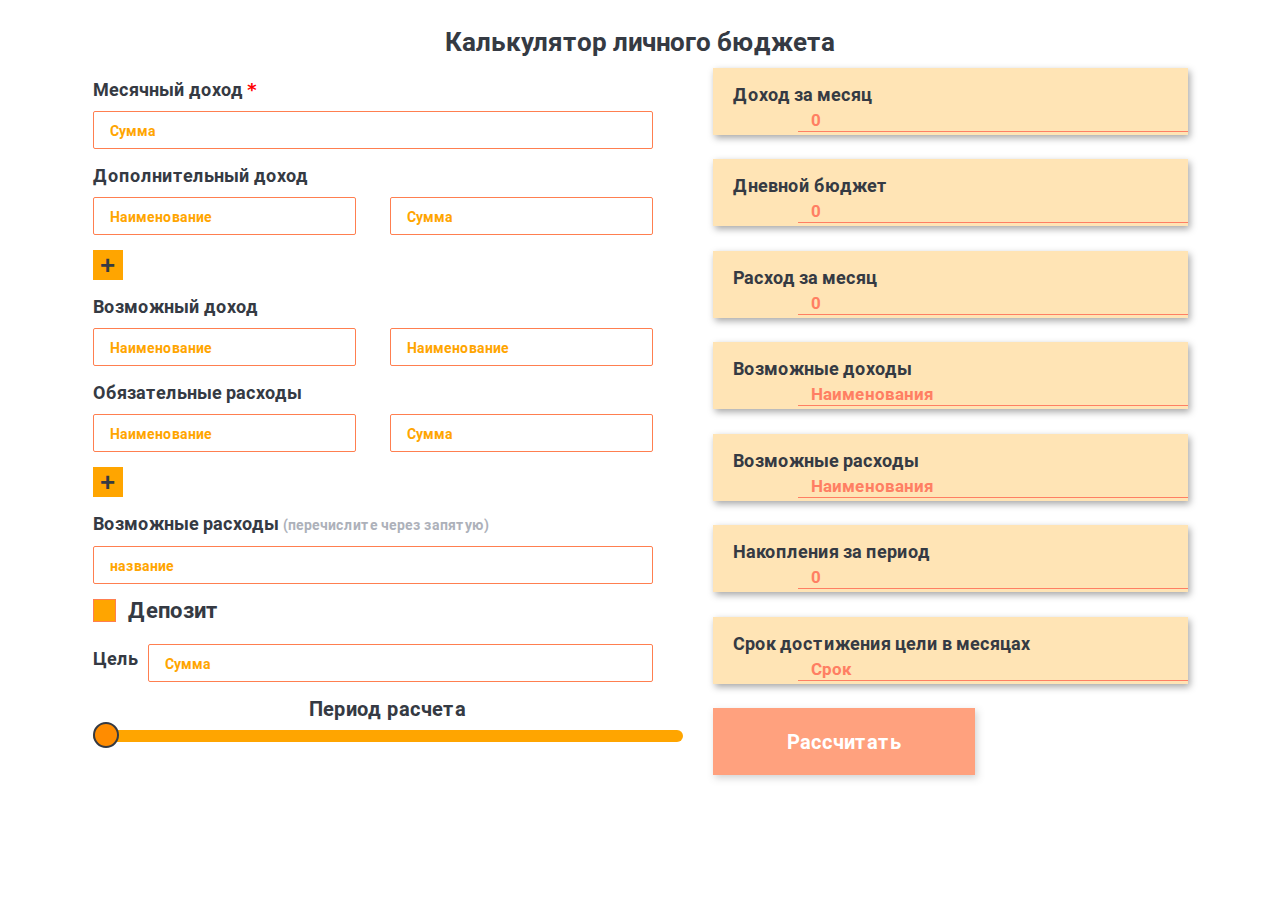
<file: index.html>
<!doctype html>
<html lang="ru">
<head>
    <meta charset="UTF-8">
    <meta name="viewport"
          content="width=device-width, user-scalable=no, initial-scale=1.0, maximum-scale=1.0, minimum-scale=1.0">
    <meta http-equiv="X-UA-Compatible" content="ie=edge">
    <!-- <link rel="preload" href="./font/Roboto-Bold.woff2" as="font" type="font/woff2" crossorigin> -->
    <!-- <link rel="stylesheet" href="./css/style.min.css"> -->
    <link rel="stylesheet" href="./css/style.css">
    <link rel="shortcut icon" href="img/favicon.ico" type="image/x-icon">
    <title>GLO JS17 Lesson 16 Budget calculator</title>
</head>
<body>
<h1>Калькулятор личного бюджета</h1>
<section class="main">

    <div class="calc">

        <div class="data">
            <div class="salary">
                <div class="salary-title title">Месячный доход <span class="red">*</span></div>
                <input type="text" class="salary-amount" placeholder="Сумма">
            </div>

            <div class="income">
                <div class="income-title title">Дополнительный доход</div>
                <div class="income-items">
                    <input type="text" class="income-title" placeholder="Наименование">
                    <input type="text" class="income-amount" placeholder="Сумма">
                </div>

                <button class="btn_plus income_add">+</button>
            </div>

            <div class="additional_income">
                <div class="additional_income-title title">Возможный доход</div>
                <input type="text" class="additional_income-item" placeholder="Наименование">
                <input type="text" class="additional_income-item" placeholder="Наименование">
            </div>

            <div class="expenses">
                <div class="expenses-title title">Обязательные расходы</div>
                <div class="expenses-items">
                    <input type="text" class="expenses-title" placeholder="Наименование">
                    <input type="text" class="expenses-amount" placeholder="Сумма">
                </div>

                <button class="btn_plus expenses_add">+</button>
            </div>
            <div class="additional_expenses">
                <div class="additional_expenses-title title">Возможные расходы <span class="grey">(перечислите через запятую)</span></div>
                <input type="text" class="additional_expenses-item" placeholder="название">

            </div>

            <div class="deposit">

                <label class="deposit-label title">Депозит
                    <input id="deposit-check" type="checkbox"><!--! depositCheck -->
                    <span class="deposit-checkmark"></span>
                </label>

                <select class="deposit-bank"><!--! selectDepositBank -->
                    <option value="">Процент</option>
                    <option value="4">Сбербанк</option>
                    <option value="5">Газпромбанк</option>
                    <option value="6">Тинькофф</option>
                    <option value="7">МТС Банк</option>
                    <option value="8">АбсолютБанк</option>
                    <option value="other">Другой</option>
                </select>

                <div class="deposit-calc">
                    <input type="text" class="deposit-amount" placeholder="Сумма">
                    <input type="text" class="deposit-percent" placeholder="Процент"><!-- depositPercent -->
                </div>
            </div>

            <div class="target">
                <span class="target-title title">Цель</span>
                <input type="text" class="target-amount" placeholder="Сумма">
            </div>

            <div class="period">
                <div class="title period-title">Период расчета</div>
                <input class="period-select" type="range" step="1" min="1" max="12" value="1">
                <div class="title period-amount">&nbsp;</div>
            </div>

        </div>

        <div class="result">
            <div class="result-budget_month">
                <span class="title">Доход за месяц</span>
                <input type="text" class="result-total budget_month-value" placeholder="0" disabled>
            </div>
            <div class="result-budget_day">
                <span class="title">Дневной бюджет</span>
                <input type="text" class="result-total budget_day-value" placeholder="0">
            </div>

            <div class="result-expenses_month">
                <span class="title">Расход за месяц</span>
                <input type="text" class="result-total expenses_month-value" placeholder="0" disabled>
            </div>
            <div class="result-additional_income">
                <span class="title">Возможные доходы</span>
                <input type="text" class="result-total additional_income-value" placeholder="Наименования" disabled>
            </div>
            <div class="result-additional_expenses">
                <span class="title">Возможные расходы</span>
                <input type="text" class="result-total additional_expenses-value" placeholder="Наименования" disabled>
            </div>

            <div class="result-income_period">
                <span class="title">Накопления за период</span>
                <input type="text" class="result-total income_period-value" placeholder="0" disabled>
            </div>
            <div class="result-target_month">
                <span class="title">Срок достижения цели в месяцах</span>
                <input type="text" class="result-total target_month-value" placeholder="Срок" disabled>
            </div>
            <div class="control">
                <button id="start" title="Введите поле Сумма месячный доход">Рассчитать</button>
                <button id="cancel">Сбросить</button>
            </div>
        </div>


    </div>


</section>
<!--<script src="./script/oop.js"></script>-->
<script src="index.js" defer></script>
</body>
</html>
</file>
<file: css/style.css>
@font-face {
	font-family: Roboto;
	src: url(../font/Roboto-Bold.woff2) format("woff2"),url(../font/Roboto-Bold.woff) format("woff");
}

body {
	font-family: Roboto,sans-serif;
	color: #777;
	padding-top: 30px;
}

* {
	-webkit-box-sizing: border-box;
	box-sizing: border-box;
	margin: 0;
	padding: 0;
	outline: 0;
}

a,
a:active,
a:focus,
a:hover,
a:visited {
	text-decoration: none;
}

.calc {
	display: -webkit-box;
	display: -ms-flexbox;
	display: flex;
	-ms-flex-wrap: wrap;
	flex-wrap: wrap;
	max-width: 90%;
	margin: auto;
	-webkit-box-pack: center;
	-ms-flex-pack: center;
	justify-content: center;
}

h1 {
	color: #353a43;
	font-size: 26px;
	font-weight: 700;
	line-height: 24px;
	text-align: center;
	margin-bottom: 9px;
}

.title {
	color: #353a43;
	font-size: 18px;
	font-weight: 700;
	line-height: 24px;
	margin-top: 15px;
}
.title.period-amount {
    margin: -4px 0 24px;
}

.title span {
	font-size: 14px;
	/* color: #adb1ba; */
}
span.red {
	/* this is star */
    color: red;
    font-size: 18px;
    font-weight: bold;
    font-family: monospace;
}
span.grey {
	/* color: grey; */
	color: #adb1ba;
}

.data>div {
	padding-right: 30px;
}

.data input[type=text] {
	height: 20px;
	padding: 18px 16px;
	/* border: 1px solid #ff7f63; */
	border: 1px solid coral;
	/* border: 1px solid orange; */
	border-radius: 2px;
	margin: 9px 30px 0 0;
	width: 263px;

	font-size: 16px;
    font-weight: bold;
    font-family: 'Roboto', sans-serif;
}

.data input[type=text]:disabled {
	border: 1px solid #808080;
}

.data input[type=text]::-webkit-input-placeholder {
	color: orange;
	font-size: 14px;
	font-weight: 700;
	line-height: 24px;
}

.data input[type=text]:-moz-placeholder {
	color: #ff7f63;
	font-size: 14px;
	font-weight: 700;
	line-height: 24px;
}

.data input[type=text]::-moz-placeholder {
	color: #ff7f63;
	font-size: 14px;
	font-weight: 700;
	line-height: 24px;
}

.data input[type=text]:-ms-input-placeholder {
	color: #ff7f63;
	font-size: 14px;
	font-weight: 700;
	line-height: 24px;
}

/* button.btn_plus.income_add */
.data .btn_plus {
	width: 30px;
	height: 30px;
	text-align: center;
	line-height: 30px;
	background-color: orange;
	color: #353a43;
	outline: 0;
	border: none;
	font-size: 26px;
	font-weight: 700;
	/* cursor: pointer; */
	margin-top: 15px;
}

/* button.btn_plus.income_add:hover */
.data .btn_plus:hover {
	-webkit-box-shadow: 2px 3px 7px rgba(0,0,0,.35);
	box-shadow: 2px 3px 7px rgba(0,0,0,.35);
}
/* button.btn_plus.income_add:focus */
.data .btn_plus:focus {
	box-shadow: inset 1px 1px 7px rgba(0,0,0,.35);
}

.data .additional_expenses-item,.data .salary-amount {
	width: calc(100% - 30px)!important;
}

.data .deposit-label {
	display: block;
	position: relative;
	padding-left: 35px;
	margin-bottom: 12px;
	/* cursor: pointer; */
	font-size: 22px;
	-webkit-user-select: none;
	-moz-user-select: none;
	-ms-user-select: none;
	user-select: none;
}

.data .deposit-label input {
	position: absolute;
	opacity: 0;
	/* cursor: pointer; */
	height: 0;
	width: 0;
}

.data .deposit-label .deposit-checkmark {
	position: absolute;
	top: 0;
	left: 0;
	height: 23px;
	width: 23px;
	/* cursor: url(../img/linkhand.cur), pointer; */
    background-color: orange;
	border: 1px solid coral;
}

.data .deposit-label .deposit-checkmark:after {
	content: "";
	position: absolute;
	display: none;
    left: 8px;
    top: 3px;
	width: 5px;
	height: 10px;
	border: solid #353a43;
	border-width: 0 3px 3px 0;
	-webkit-transform: rotate(45deg);
	transform: rotate(45deg);
}

.data .deposit-label:hover input~.deposit-checkmark {
	/* background-color: #ff7f63; */
	-webkit-box-shadow: 2px 3px 7px rgba(0,0,0,.35);
	box-shadow: 2px 3px 7px rgba(0,0,0,.35);
}

.data .deposit-label input:checked~.deposit-checkmark {
	display: block;
	background-color: darkorange;
}
.data .deposit-label input:checked~.deposit-checkmark:after {
	display: block;
}

.data .deposit-bank {
	display: none;
	font-family: Roboto,sans-serif;
	font-size: 14px;
	font-variant: small-caps;
	font-weight: 700;
	color: #444;
	line-height: 1.3;
	padding: .6em 1.4em .5em .8em;
	width: 263px;
	max-width: 100%;
	-webkit-box-sizing: border-box;
	box-sizing: border-box;
	margin: 0;
	-webkit-box-shadow: 2px 3px 7px rgba(0,0,0,.35);
	box-shadow: 2px 3px 7px rgba(0,0,0,.35);
	border: 1px solid #ff7f63;
	background-color: #ff7f63;
	cursor: pointer;
	-moz-appearance: none;
	-webkit-appearance: none;
	appearance: none;
	background-image: url(../img/arrow.svg);
	background-repeat: no-repeat,repeat;
	background-position: right .7em top 50%,0 0;
	background-size: 20px auto,100%;
}

.data .deposit-bank::-ms-expand {
	display: none;
}

.data .deposit-bank:hover {
	border-color: #888;
}

.data .deposit-bank:focus {
	border-color: #aaa;
	color: #222;
	outline: 0;
}

.data .deposit-bank option {
	font-weight: 400;
}

.data .deposit-amount,.data .deposit-percent {
	display: none;
}

.data .target {
	display: -webkit-box;
	display: -ms-flexbox;
	display: flex;
}

.data .target-title {
	margin: auto 10px auto auto;
}

.data .target-amount {
	-webkit-box-flex: 1;
	-ms-flex-positive: 1;
	flex-grow: 1;
}

.data .period {
	text-align: center;
}

.data .period-title {
	font-size: 20px;
	text-align: center;
}

.data .period input[type=range].period-select {
	-webkit-appearance: none;
	width: 100%;
	margin: 9px 0;
}

.data .period input[type=range].period-select:focus {
	outline: 0;
}
/*сама полоса прокрутки input range*/
.data .period input[type=range].period-select::-webkit-slider-runnable-track {
	width: 100%;
	height: 12px;
	/* cursor: url(../img/rangesize.cur), col-resize; */
	/* cursor: url(../img/flameresize.cur), col-resize; */
	background: orange;
	border-radius: 25px;
	border: 0 solid #000001;
}
/*полоса прокрутки бегунок*/
.data .period input[type=range].period-select::-webkit-slider-thumb {
	border: 2px solid #353a43;
	height: 26px;
	width: 26px;
	border-radius: 50px;
	background: darkorange;
	/* cursor: url(../img/rangesize.cur), row-resize; */
	/* cursor: url(../img/flameresize.cur), row-resize; */
	-webkit-appearance: none;
	margin: -8px 0;
}

.data .period input[type=range].period-select:focus::-webkit-slider-runnable-track {
	background: coral;
}

.data .period input[type=range].period-select::-moz-range-track {
	width: 100%;
	height: 8px;
	cursor: pointer;
	background: #ff7f63;
	border-radius: 25px;
	border: 0 solid #000001;
}

.data .period input[type=range].period-select::-moz-range-thumb {
	border: 4px solid #353a43;
	height: 26px;
	width: 26px;
	border-radius: 50px;
	background: #ff7f63;
	cursor: pointer;
}

.data .period input[type=range].period-select::-ms-track {
	width: 100%;
	height: 8px;
	cursor: pointer;
	background: 0 0;
	border-color: transparent;
	color: transparent;
}

.data .period input[type=range].period-select::-ms-fill-lower,
.data .period input[type=range].period-select::-ms-fill-upper {
	background: #ff7f63;
	border: 0 solid #000001;
	border-radius: 50px;
}

.data .period input[type=range].period-select::-ms-thumb {
	border: 4px solid #353a43;
	width: 26px;
	border-radius: 50px;
	background: #ff7f63;
	cursor: pointer;
	height: 8px;
}

.data .period input[type=range].period-select:focus::-ms-fill-lower,
.data .period input[type=range].period-select:focus::-ms-fill-upper {
	background: #ff7f63;
}

.result {
	display: -webkit-box;
	display: -ms-flexbox;
	display: flex;
	-webkit-box-orient: vertical;
	-webkit-box-direction: normal;
	-ms-flex-direction: column;
	flex-direction: column;
	-ms-flex-pack: distribute;
	justify-content: space-around;
}

.result div {
	width: 100%;
	-webkit-box-shadow: 2px 3px 7px rgba(0,0,0,.35);
	box-shadow: 2px 3px 7px rgba(0,0,0,.35);
	/* background-color: rgba(255,127,99,.26); */
	background-color: mistyrose;
	background-color: moccasin;
	color: #353a43;
	padding: 15px 0 3px 20px;
	margin-bottom: 15px;
}

.result div span {
	display: block;
}

.result div input {
	min-width: 390px;
	margin-left: 65px;
	padding-left: 13px;
	border: none;
	outline: 0;
	border-bottom: 1px solid #ff7f63;
	/* color: #ff7f63; */
	color: darkslategrey;
	font-family: Roboto;
	font-size: 19px;
	font-weight: 700;
	background-color: transparent;
}

.result div input::-webkit-input-placeholder {
	color: #ff7f63;
	font-size: 17px;
	font-weight: 700;
	line-height: 24px;
}

.result div input:-moz-placeholder {
	color: #ff7f63;
	font-size: 17px;
	font-weight: 700;
	line-height: 24px;
}

.result div input::-moz-placeholder {
	color: #ff7f63;
	font-size: 17px;
	font-weight: 700;
	line-height: 24px;
}

.result div input:-ms-input-placeholder {
	color: #ff7f63;
	font-size: 17px;
	font-weight: 700;
	line-height: 24px;
}

.result .title {
	margin-top: 0;
}

.result .control {
	background-color: transparent;
	-webkit-box-shadow: none;
	box-shadow: none;
	display: -webkit-box;
	display: -ms-flexbox;
	display: flex;
	-webkit-box-pack: justify;
	-ms-flex-pack: justify;
	justify-content: space-between;
	padding: 0;
}

.result #cancel {
	display: none;
}

.result #cancel,
.result #start {
	width: 262px;
	height: 67px;
	-webkit-box-shadow: 2px 3px 7px rgba(0,0,0,.35);
	box-shadow: 2px 3px 7px rgba(0,0,0,.35);
	/* background-color: #353a43; */
	background-color: coral;
	color: #fff;
	font-size: 20px;
	font-family: Roboto;
	font-weight: 700;
	line-height: 24px;
	/* cursor: pointer; */
	border: none;
	outline: transparent;
}

.result #start:hover,
.result #cancel:hover {
	/* opacity: .7; */
}
.result #start:hover {
	background-color: orange;
	color: white;
	border: 1px solid coral;
	box-shadow: 2px 3px 7px rgb(0 0 0 / 55%);
}

.result #cancel:hover {
	background-color: coral;
	color: white;
	border: 1px solid coral;
	box-shadow: 2px 3px 7px rgb(0 0 0 / 55%);
}

.result #start:disabled, 
.result #cancel:disabled {
	background-color: orangered;
	color: white;
	opacity: .5;
}

.result #cancel:active {
	background-color: coral;
	color: darkslategrey;
	opacity: 1;
}
.result #start:active {
	background-color: orange;
	color: darkslategrey;
	opacity: 1;
}


/* КАСТОМИЗИРУЕМ КУРСОРЫ */
* {
	/* cursor: url(../img/arrow.cur), default; */
	cursor: url(../img/orange.cur), default;
}

.data .btn_plus,
.result button#start,
.result button#cancel {
	cursor: url(../img/linkhand.cur), pointer;
}

.data input[type=text]:disabled,
.data input[type=range].period-select:disabled,
.data .btn_plus:disabled,
.data #deposit-check:disabled,
.data .deposit-label .deposit-checkmark:disabled,
.data .deposit-label .deposit-checkmark:disabled:checked {
	cursor: url(../img/bluenot.cur), not-allowed !important;
}
button#start:disabled,
button#cancel:disabled {
	cursor: url(../img/rednot.cur), not-allowed;
}

input {
	cursor: url(../img/text.cur), text;
}
.data input[type=text] {
	cursor: url(../img/papertext.cur), text;
}

/* отдельно */
.data input#deposit-check:disabled + span.deposit-checkmark {
	cursor: url(../img/bluenot.cur), not-allowed;
}
.data input#deposit-check + span.deposit-checkmark {
	cursor: url(../img/linkhand.cur), pointer;
}

.data .deposit-label,
.data .deposit-label input,
data .deposit-label .deposit-checkmark {
	
	cursor: url(../img/linkhand.cur), pointer;
}



/*сама полоса прокрутки input range*/
.data .period input[type=range].period-select::-webkit-slider-runnable-track {
	cursor: url(../img/rangesize.cur), col-resize;
	/* cursor: url(../img/flameresize.cur), col-resize; */
}
/*полоса прокрутки бегунок*/
.data .period input[type=range].period-select::-webkit-slider-thumb {
	cursor: url(../img/rangesize.cur), row-resize;
	/* cursor: url(../img/flameresize.cur), row-resize; */
}
</file>
<file: css/style.min.css>
@font-face{font-family:Roboto;src:url(../font/Roboto-Bold.woff2) format("woff2"),url(../font/Roboto-Bold.woff) format("woff")}body{font-family:Roboto,sans-serif;color:#777;padding-top:40px}*{-webkit-box-sizing:border-box;box-sizing:border-box;margin:0;padding:0;outline:0}a,a:active,a:focus,a:hover,a:visited{text-decoration:none}.calc{display:-webkit-box;display:-ms-flexbox;display:flex;-ms-flex-wrap:wrap;flex-wrap:wrap;max-width:90%;margin:auto;-webkit-box-pack:center;-ms-flex-pack:center;justify-content:center}h1{color:#353a43;font-size:24px;font-weight:700;line-height:24px;text-align:center;margin-bottom:50px}.title{color:#353a43;font-size:18px;font-weight:700;line-height:24px;margin-top:15px}.title span{font-size:14px;color:#adb1ba}.data>div{padding-right:30px}.data input[type=text]{height:20px;padding:18px 16px;border:1px solid #ff7f63;margin:9px 30px 0 0;width:263px}.data input[type=text]::-webkit-input-placeholder{color:#ff7f63;font-size:14px;font-weight:700;line-height:24px}.data input[type=text]:-moz-placeholder{color:#ff7f63;font-size:14px;font-weight:700;line-height:24px}.data input[type=text]::-moz-placeholder{color:#ff7f63;font-size:14px;font-weight:700;line-height:24px}.data input[type=text]:-ms-input-placeholder{color:#ff7f63;font-size:14px;font-weight:700;line-height:24px}.data .btn_plus{width:30px;height:30px;text-align:center;line-height:30px;background-color:#ff7f63;color:#353a43;outline:0;border:none;font-size:26px;font-weight:700;cursor:pointer;margin-top:15px}.data .btn_plus:hover{-webkit-box-shadow:inset 2px 3px 7px rgba(0,0,0,.35);box-shadow:inset 2px 3px 7px rgba(0,0,0,.35)}.data .additional_expenses-item,.data .salary-amount{width:calc(100% - 30px)!important}.data .deposit-label{display:block;position:relative;padding-left:35px;margin-bottom:12px;cursor:pointer;font-size:22px;-webkit-user-select:none;-moz-user-select:none;-ms-user-select:none;user-select:none}.data .deposit-label input{position:absolute;opacity:0;cursor:pointer;height:0;width:0}.data .deposit-label .deposit-checkmark{position:absolute;top:0;left:0;height:23px;width:23px;background-color:#ff7f63}.data .deposit-label .deposit-checkmark:after{content:"";position:absolute;display:none;left:9px;top:5px;width:5px;height:10px;border:solid #353a43;border-width:0 3px 3px 0;-webkit-transform:rotate(45deg);transform:rotate(45deg)}.data .deposit-label:hover input~.deposit-checkmark{background-color:#ff7f63;-webkit-box-shadow:inset 2px 3px 7px rgba(0,0,0,.35);box-shadow:inset 2px 3px 7px rgba(0,0,0,.35)}.data .deposit-label input:checked~.deposit-checkmark:after{display:block}.data .deposit-bank{display:none;font-family:Roboto,sans-serif;font-size:14px;font-variant:small-caps;font-weight:700;color:#444;line-height:1.3;padding:.6em 1.4em .5em .8em;width:263px;max-width:100%;-webkit-box-sizing:border-box;box-sizing:border-box;margin:0;-webkit-box-shadow:inset 2px 3px 7px rgba(0,0,0,.35);box-shadow:inset 2px 3px 7px rgba(0,0,0,.35);border:1px solid #ff7f63;background-color:#ff7f63;cursor:pointer;-moz-appearance:none;-webkit-appearance:none;appearance:none;background-image:url(../img/arrow.svg);background-repeat:no-repeat,repeat;background-position:right .7em top 50%,0 0;background-size:20px auto,100%}.data .deposit-bank::-ms-expand{display:none}.data .deposit-bank:hover{border-color:#888}.data .deposit-bank:focus{border-color:#aaa;color:#222;outline:0}.data .deposit-bank option{font-weight:400}.data .deposit-amount,.data .deposit-percent{display:none}.data .target{display:-webkit-box;display:-ms-flexbox;display:flex}.data .target-title{margin:auto 10px auto auto}.data .target-amount{-webkit-box-flex:1;-ms-flex-positive:1;flex-grow:1}.data .period{text-align:center}.data .period-title{font-size:20px;text-align:center}.data .period input[type=range].period-select{-webkit-appearance:none;width:100%;margin:9px 0}.data .period input[type=range].period-select:focus{outline:0}.data .period input[type=range].period-select::-webkit-slider-runnable-track{width:100%;height:8px;cursor:pointer;background:#ff7f63;border-radius:25px;border:0 solid #000001}.data .period input[type=range].period-select::-webkit-slider-thumb{border:4px solid #353a43;height:26px;width:26px;border-radius:50px;background:#ff7f63;cursor:pointer;-webkit-appearance:none;margin-top:-9px}.data .period input[type=range].period-select:focus::-webkit-slider-runnable-track{background:#ff7f63}.data .period input[type=range].period-select::-moz-range-track{width:100%;height:8px;cursor:pointer;background:#ff7f63;border-radius:25px;border:0 solid #000001}.data .period input[type=range].period-select::-moz-range-thumb{border:4px solid #353a43;height:26px;width:26px;border-radius:50px;background:#ff7f63;cursor:pointer}.data .period input[type=range].period-select::-ms-track{width:100%;height:8px;cursor:pointer;background:0 0;border-color:transparent;color:transparent}.data .period input[type=range].period-select::-ms-fill-lower,.data .period input[type=range].period-select::-ms-fill-upper{background:#ff7f63;border:0 solid #000001;border-radius:50px}.data .period input[type=range].period-select::-ms-thumb{border:4px solid #353a43;width:26px;border-radius:50px;background:#ff7f63;cursor:pointer;height:8px}.data .period input[type=range].period-select:focus::-ms-fill-lower,.data .period input[type=range].period-select:focus::-ms-fill-upper{background:#ff7f63}.result{display:-webkit-box;display:-ms-flexbox;display:flex;-webkit-box-orient:vertical;-webkit-box-direction:normal;-ms-flex-direction:column;flex-direction:column;-ms-flex-pack:distribute;justify-content:space-around}.result div{width:100%;-webkit-box-shadow:inset 2px 3px 7px rgba(0,0,0,.35);box-shadow:inset 2px 3px 7px rgba(0,0,0,.35);background-color:rgba(255,127,99,.26);color:#353a43;padding:15px 0 1px 20px;margin-bottom:15px}.result div span{display:block}.result div input{min-width:390px;margin-left:65px;padding-left:13px;border:none;outline:0;border-bottom:1px solid #ff7f63;color:#ff7f63;font-family:Roboto;font-size:14px;font-weight:700;background-color:transparent}.result div input::-webkit-input-placeholder{color:#ff7f63;font-size:14px;font-weight:700;line-height:24px}.result div input:-moz-placeholder{color:#ff7f63;font-size:14px;font-weight:700;line-height:24px}.result div input::-moz-placeholder{color:#ff7f63;font-size:14px;font-weight:700;line-height:24px}.result div input:-ms-input-placeholder{color:#ff7f63;font-size:14px;font-weight:700;line-height:24px}.result .title{margin-top:0}.result .control{background-color:transparent;-webkit-box-shadow:none;box-shadow:none;display:-webkit-box;display:-ms-flexbox;display:flex;-webkit-box-pack:justify;-ms-flex-pack:justify;justify-content:space-between;padding:0}.result #cancel{display:none}.result #cancel,.result #start{width:262px;height:67px;-webkit-box-shadow:inset 2px 3px 7px rgba(0,0,0,.35);box-shadow:inset 2px 3px 7px rgba(0,0,0,.35);background-color:#353a43;color:#fff;font-size:20px;font-family:Roboto;font-weight:700;line-height:24px;cursor:pointer;border:none;outline:transparent}.result #cancel:hover,.result #start:hover{opacity:.7}.result #cancel:active,.result #start:active{background-color:#ff7f63;color:#fff;opacity:1}
</file>
